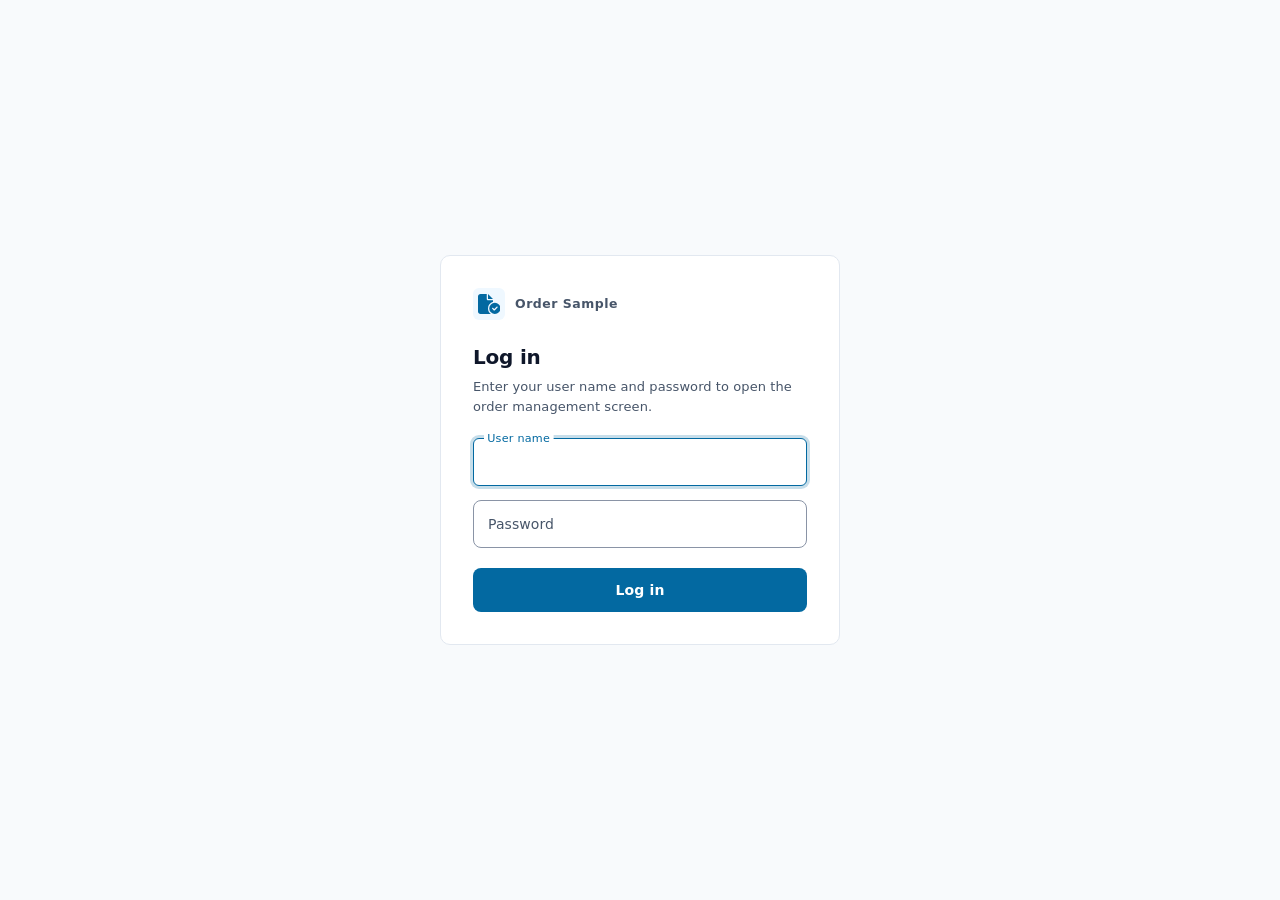
<file: app/src/main/webapp/login.html>
<!doctype html>
<html lang="en">
<head>
    <meta charset="utf-8">
    <!-- Same policy as the Content-Security-Policy header (SecurityHeaders), minus frame-ancestors,
         which a <meta> policy ignores (frame-guard.js covers it). It protects the pages on Payara
         and GlassFish, which send no headers with static files; SecurityHeadersTest keeps the two
         in step. -->
    <meta http-equiv="Content-Security-Policy" content="default-src 'self'; script-src 'self'; style-src 'self'; img-src 'self' data:; base-uri 'none'; form-action 'self'">
    <meta name="referrer" content="no-referrer">
    <script src="frame-guard.js"></script>
    <meta name="viewport" content="width=device-width, initial-scale=1, viewport-fit=cover">
    <meta name="description" content="Jakarta EE 10 order management sample login.">
    <meta name="theme-color" content="#2563eb">
    <link rel="icon" type="image/svg+xml" href="favicon.svg">
    <title>Log in - Order Sample</title>
    <link rel="stylesheet" href="login.css">
</head>
<body>
<main class="card">
    <div class="brand">
        <span class="brand-mark" aria-hidden="true">
            <!-- Font Awesome Free 6.7.2 - file-circle-check (CC BY 4.0) https://fontawesome.com -->
            <svg viewBox="0 0 576 512" focusable="false">
                <path fill="currentColor" d="M0 64C0 28.7 28.7 0 64 0L224 0l0 128c0 17.7 14.3 32 32 32l128 0 0 38.6C310.1 219.5 256 287.4 256 368c0 59.1 29.1 111.3 73.7 143.3c-3.2 .5-6.4 .7-9.7 .7L64 512c-35.3 0-64-28.7-64-64L0 64zm384 64l-128 0L256 0 384 128zM288 368a144 144 0 1 1 288 0 144 144 0 1 1 -288 0zm211.3-43.3c-6.2-6.2-16.4-6.2-22.6 0L416 385.4l-28.7-28.7c-6.2-6.2-16.4-6.2-22.6 0s-6.2 16.4 0 22.6l40 40c6.2 6.2 16.4 6.2 22.6 0l72-72c6.2-6.2 6.2-16.4 0-22.6z"/>
            </svg>
        </span>
        <span class="brand-name">Order Sample</span>
    </div>
    <h1>Log in</h1>
    <p class="subtitle">Enter your user name and password to open the order management screen.</p>

    <form id="login-form">
        <div class="field">
            <label for="username">User name</label>
            <input id="username" name="username" placeholder=" " autocomplete="username" required autofocus>
        </div>
        <div class="field">
            <label for="password">Password</label>
            <input id="password" name="password" type="password" placeholder=" " autocomplete="current-password" required>
        </div>
        <button type="submit" id="submit">Log in</button>
    </form>

    <div class="error" id="error" role="alert" aria-live="assertive"></div>
</main>

<script src="login.js"></script>
</body>
</html>
</file>
<file: app/src/main/webapp/login.css>
/* Login screen - same tokens as index.css (B2B Service navy palette, hairline structure).
   Structure over decoration: a bordered card on a quiet surface, one filled action,
   always-visible focus, 44px touch targets, light/dark via prefers-color-scheme. */

:root {
    color-scheme: light;

    --ink: #0f172a;
    --ink-muted: #475569;
    --ink-faint: #64748b;
    --bg: #f8fafc;
    --surface: #ffffff;
    --surface-sunken: #f1f5f9;
    --line: #e2e8f0;
    --line-control: #8a94a6;

    --accent: #0369a1;
    --accent-press: #075985;
    --accent-ink: #ffffff;
    --accent-soft: #eff8ff;

    --danger: #b42318;
    --danger-soft: #fef3f2;
    --danger-line: #fecdca;

    --radius-sm: 6px;
    --radius: 8px;
    --radius-lg: 10px;
    --ease-out: cubic-bezier(.23, 1, .32, 1);
    --dur-press: 120ms;
    --dur-fast: 160ms;
}

@media (prefers-color-scheme: dark) {
    :root {
        color-scheme: dark;

        --ink: #e6edf7;
        --ink-muted: #a3b1c6;
        --ink-faint: #8b9bb3;
        --bg: #0b1220;
        --surface: #111a2b;
        --surface-sunken: #182337;
        --line: #1f2b40;
        --line-control: #5b6b85;

        --accent: #38bdf8;
        --accent-press: #7dd3fc;
        --accent-ink: #06283d;
        --accent-soft: #0c2b3f;

        --danger: #fda29b;
        --danger-soft: #2c1414;
        --danger-line: #5b2320;
    }
}

* { box-sizing: border-box; }
html { -webkit-font-smoothing: antialiased; -moz-osx-font-smoothing: grayscale; }

body {
    margin: 0;
    /* 100svh is the viewport without the collapsing URL bar; 100vh overflows on iOS. */
    min-height: 100vh;
    min-height: 100svh;
    display: grid;
    place-items: center;
    padding: 24px;
    background: var(--bg);
    color: var(--ink);
    font-family: ui-sans-serif, system-ui, -apple-system, "Segoe UI", Roboto, "Helvetica Neue",
        Arial, "Hiragino Sans", "Noto Sans JP", "Yu Gothic UI", sans-serif;
    font-size: 15px;
    line-height: 1.6;
    letter-spacing: .005em;
    font-feature-settings: "palt" 1;
}

.card {
    width: min(400px, 100%);
    padding: 32px;
    border: 1px solid var(--line);
    border-radius: var(--radius-lg);
    background: var(--surface);
}

.brand {
    display: flex;
    align-items: center;
    gap: 10px;
    margin-bottom: 24px;
}
.brand-mark {
    width: 32px;
    height: 32px;
    flex: 0 0 auto;
    display: grid;
    place-items: center;
    border-radius: var(--radius-sm);
    background: var(--accent-soft);
    color: var(--accent);
}
.brand-mark svg { display: block; height: 20px; width: auto; }
.brand-name {
    color: var(--ink-muted);
    font-size: 12.5px;
    font-weight: 600;
    letter-spacing: .04em;
}

h1 {
    margin: 0 0 6px;
    font-size: 20px;
    font-weight: 650;
    line-height: 1.35;
    letter-spacing: -.01em;
}
.subtitle {
    margin: 0 0 20px;
    color: var(--ink-muted);
    font-size: 13px;
    line-height: 1.6;
    word-break: auto-phrase;
    text-wrap: pretty;
}

.field {
    position: relative;
    margin-top: 14px;
}
.field label {
    position: absolute;
    top: 50%;
    left: 11px;
    z-index: 1;
    max-width: calc(100% - 22px);
    padding: 0 4px;
    background: var(--surface);
    color: var(--ink-muted);
    font-size: 14px;
    line-height: 1.5;
    pointer-events: none;
    white-space: nowrap;
    overflow: hidden;
    text-overflow: ellipsis;
    transform: translateY(-50%);
    transform-origin: left center;
    transition: transform var(--dur-fast) var(--ease-out), color var(--dur-fast) var(--ease-out);
}
.field:focus-within label,
.field:has(input:not(:placeholder-shown)) label {
    transform: translateY(-50%) translateY(-24px) scale(.8);
    letter-spacing: .02em;
}
/* Password managers can fill fields before any user input; keep the
   label floated in that case too, without JavaScript. */
.field:has(input:autofill) label,
.field:has(input:-webkit-autofill) label {
    transform: translateY(-50%) translateY(-24px) scale(.8);
    letter-spacing: .02em;
}
.field:focus-within label { color: var(--accent); }

input, button {
    -webkit-tap-highlight-color: transparent;
    touch-action: manipulation;
}
button {
    -webkit-user-select: none;
    user-select: none;
}

input {
    width: 100%;
    height: 48px;
    padding: 13px 11px;
    border: 1px solid var(--line-control);
    border-radius: var(--radius);
    background: var(--surface);
    color: var(--ink);
    font: inherit;
    font-size: 14px;
    transition: border-color var(--dur-fast) var(--ease-out), box-shadow var(--dur-fast) var(--ease-out);
}
input:focus {
    outline: none;
    border-color: var(--accent);
    box-shadow: 0 0 0 3px color-mix(in srgb, var(--accent) 22%, transparent);
}
/* Keep the surface instead of Chrome's autofill background. */
input:-webkit-autofill,
input:-webkit-autofill:hover {
    -webkit-text-fill-color: var(--ink);
    -webkit-box-shadow: inset 0 0 0 100px var(--surface);
}
input:-webkit-autofill:focus {
    -webkit-text-fill-color: var(--ink);
    -webkit-box-shadow: inset 0 0 0 100px var(--surface), 0 0 0 3px color-mix(in srgb, var(--accent) 22%, transparent);
}

button {
    width: 100%;
    min-height: 44px;
    margin-top: 20px;
    padding: 10px 18px;
    border: 1px solid transparent;
    border-radius: var(--radius);
    background: var(--accent);
    color: var(--accent-ink);
    font: inherit;
    font-size: 14px;
    font-weight: 600;
    letter-spacing: .01em;
    cursor: pointer;
    transition: background-color var(--dur-fast) var(--ease-out), transform var(--dur-press) var(--ease-out);
}
button:active { transform: scale(.985); }
button:disabled {
    background: var(--surface-sunken);
    color: var(--ink-faint);
    cursor: default;
    transform: none;
}

.error {
    display: none;
    margin-top: 14px;
    padding: 10px 12px;
    border: 1px solid var(--danger-line);
    border-radius: var(--radius);
    background: var(--danger-soft);
    color: var(--danger);
    font-size: 13px;
    line-height: 1.5;
}
.error.show { display: block; }

:focus-visible {
    outline: 2px solid var(--accent);
    outline-offset: 2px;
    border-radius: var(--radius-sm);
}

@media (hover: hover) and (pointer: fine) {
    input:hover { border-color: var(--ink-muted); }
    button:not(:disabled):hover { background: var(--accent-press); }
}

@media (prefers-reduced-motion: reduce) {
    input, button, .field label { transition-duration: 1ms; }
    button:active { transform: none; }
}

@media (max-width: 480px) {
    body { padding: 16px; }
    .card { padding: 24px 20px; }
    h1 { font-size: 19px; }
}

/* Utilities. The UI must not use inline style attributes (CSP: style-src 'self'). */
[hidden] { display: none !important; }
</file>
